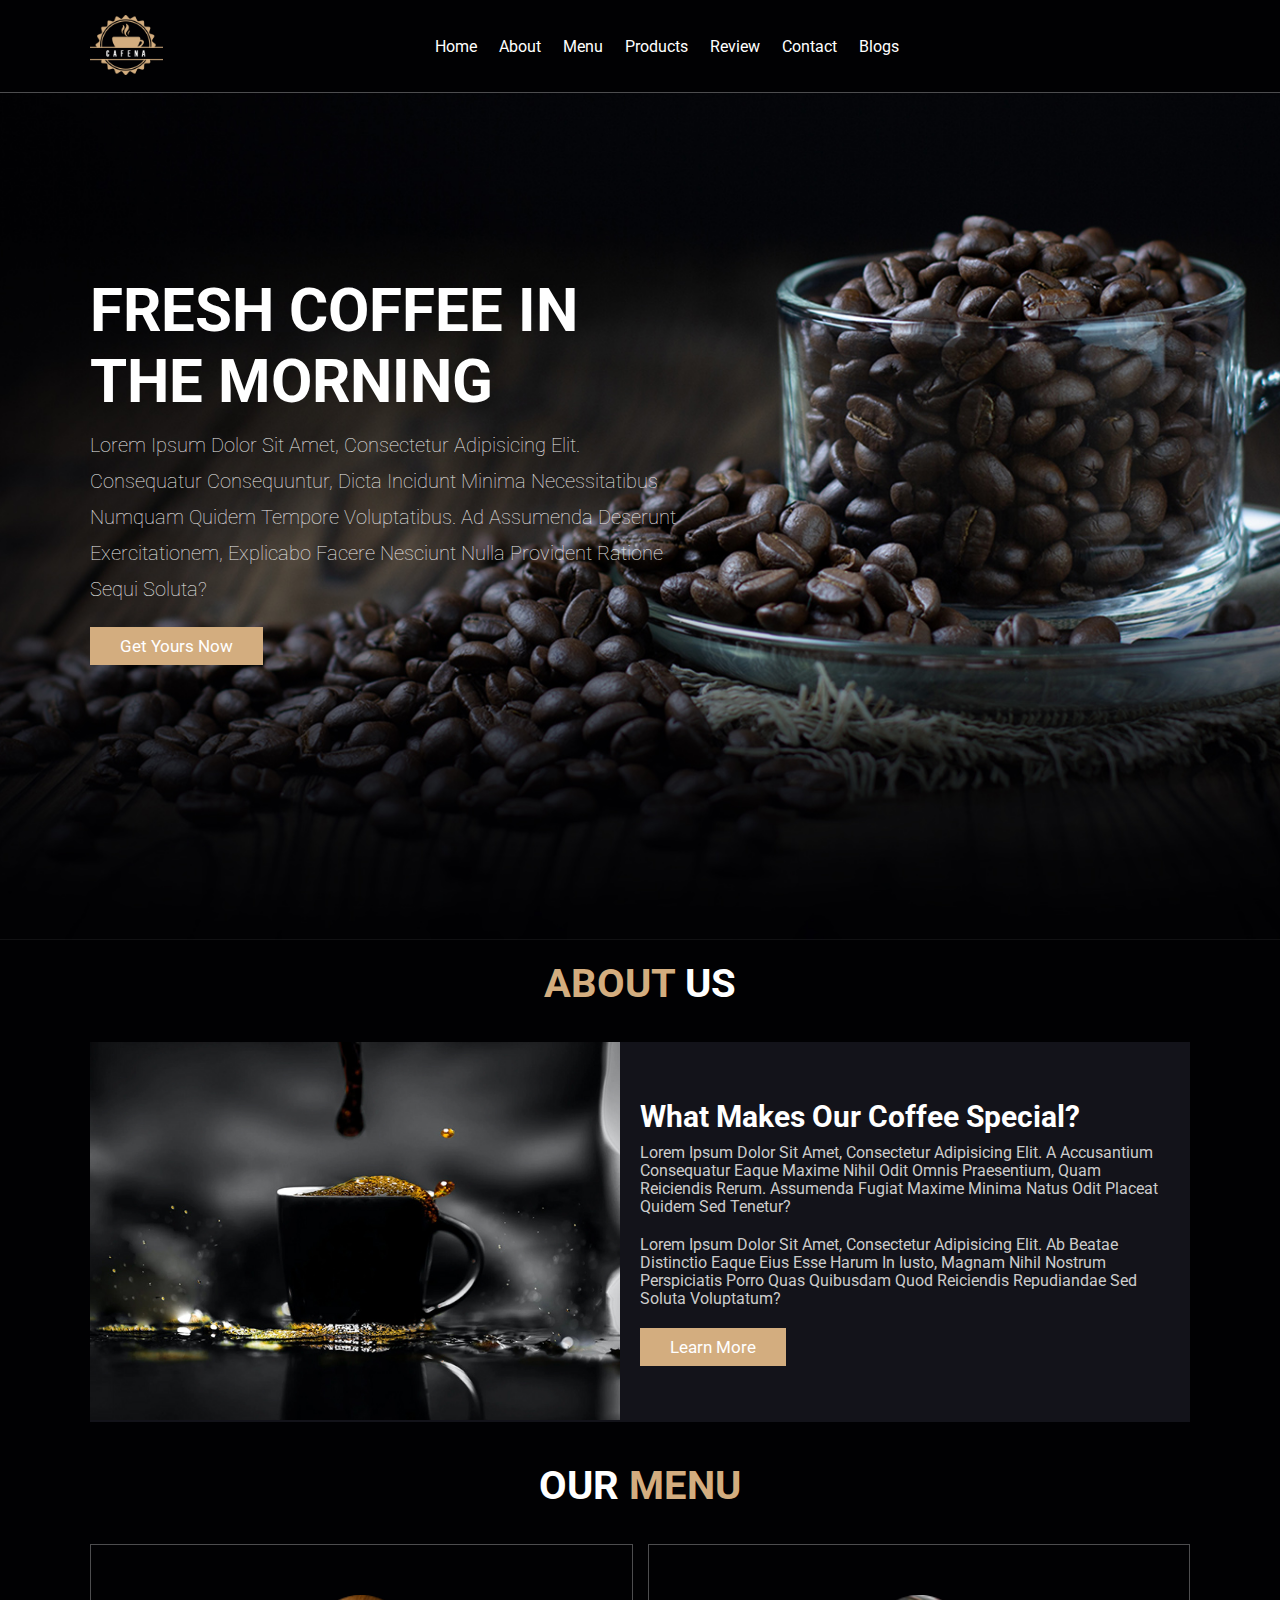
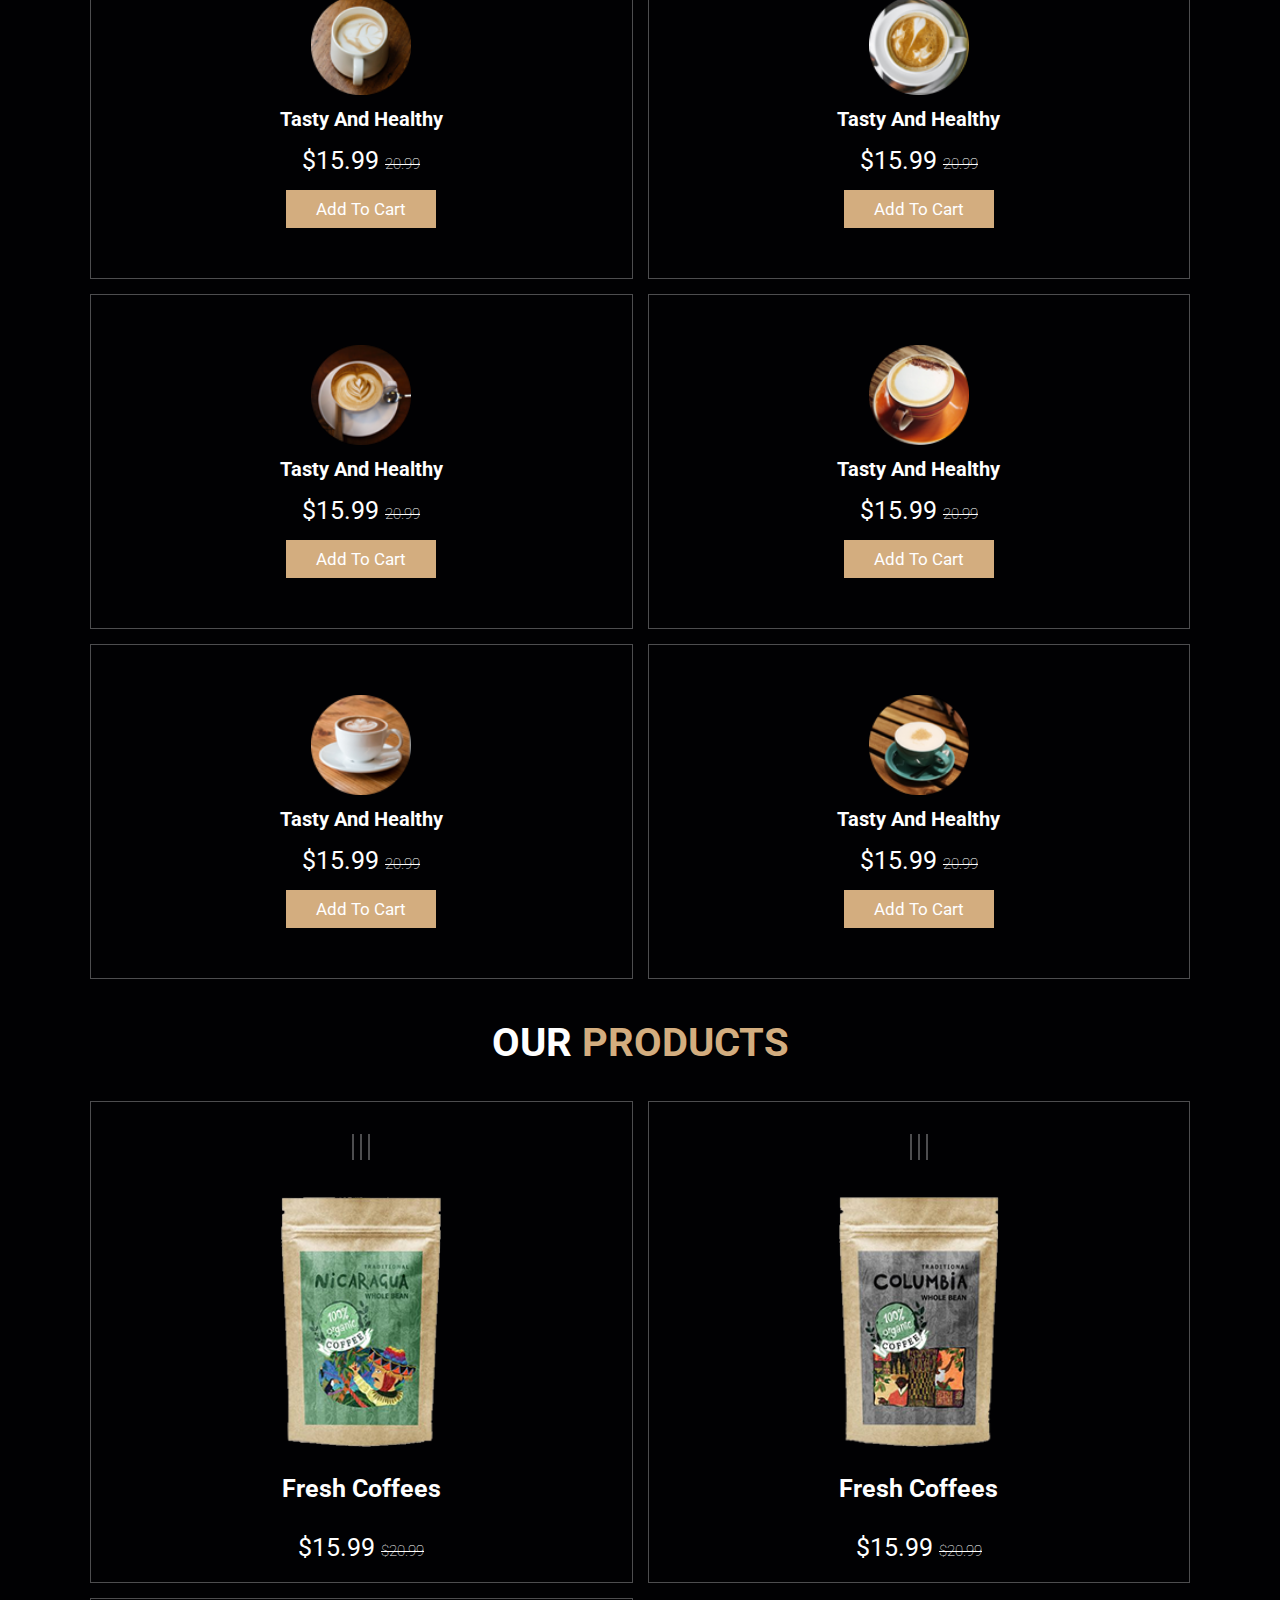
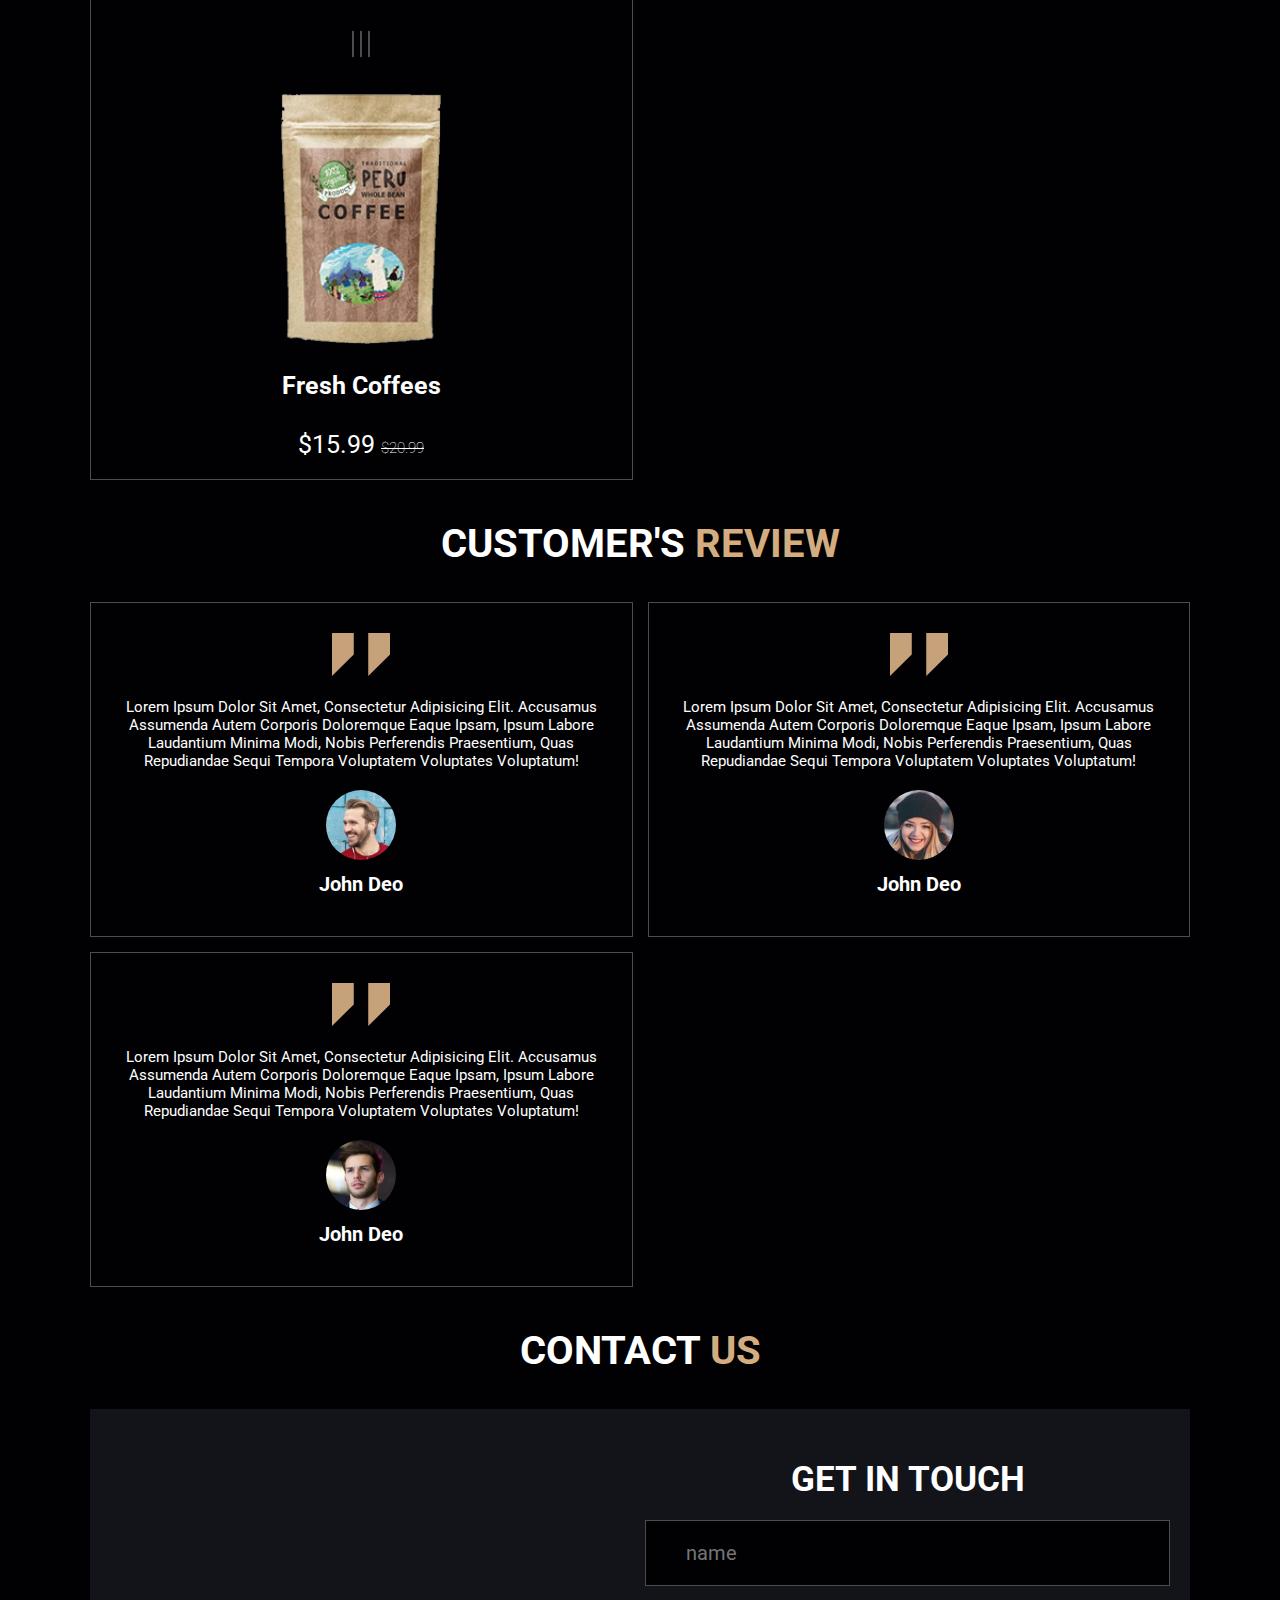
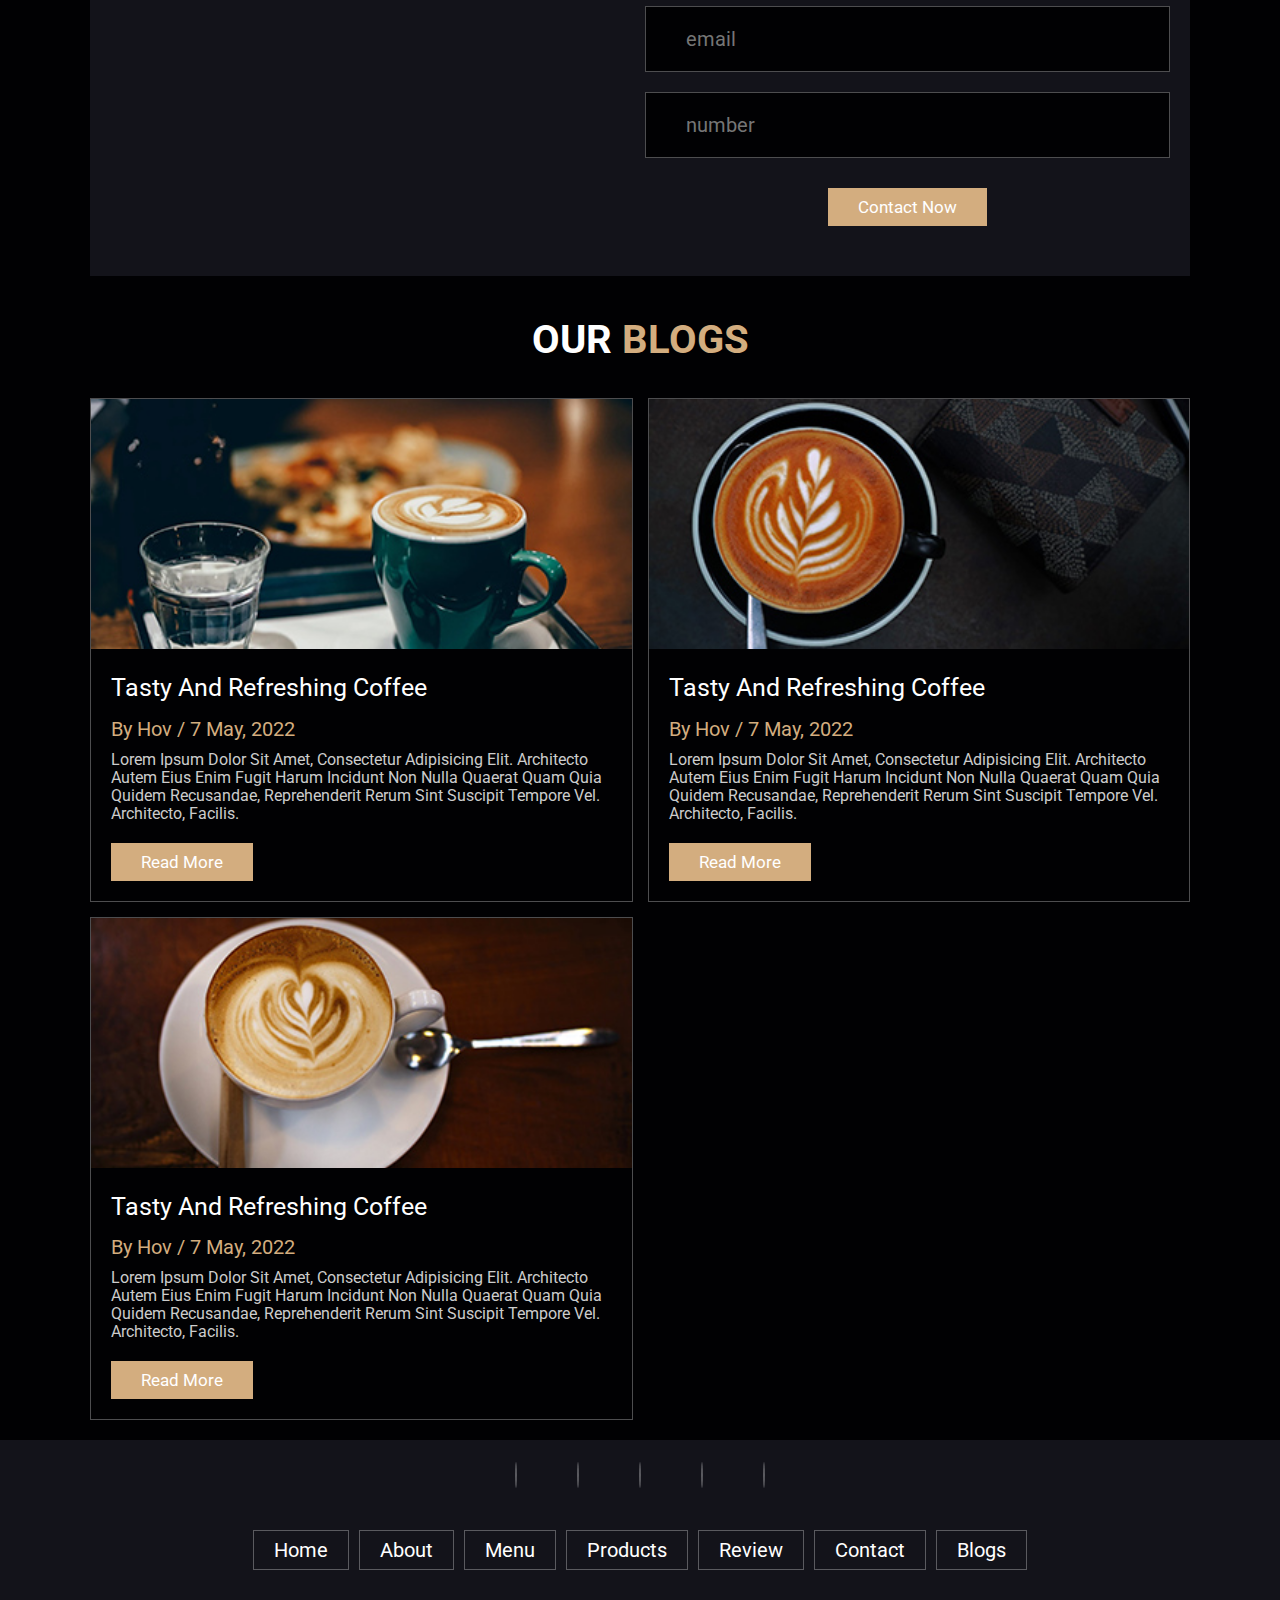
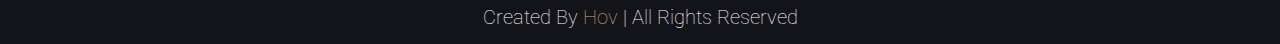
<file: frontendProject/index.html>
<!doctype html>
<html lang="en">
<head>
    <meta charset="UTF-8">
    <meta name="viewport"
          content="width=device-width, user-scalable=no, initial-scale=1.0, maximum-scale=1.0, minimum-scale=1.0">
    <meta http-equiv="X-UA-Compatible" content="ie=edge">
    <title>Coffee shop</title>

    <!-- font -->
    <link rel="stylesheet" href="https://cdnjs.cloudflare.com/ajax/libs/font-awesome/6.1.1/css/all.min.css" integrity="sha512-KfkfwYDsLkIlwQp6LFnl8zNdLGxu9YAA1QvwINks4PhcElQSvqcyVLLD9aMhXd13uQjoXtEKNosOWaZqXgel0g==" crossorigin="anonymous" referrerpolicy="no-referrer" />

    <link rel="stylesheet" href="./css/style.css">
</head>
<body>

<!-- header section starts -->
<header class="header">
    <a href="#" class="logo">
        <img src="images/logo.png" />
    </a>

    <nav class="navbar">
        <a href="#home">home</a>
        <a href="#about">about</a>
        <a href="#menu">menu</a>
        <a href="#products">products</a>
        <a href="#review">review</a>
        <a href="#contact">contact</a>
        <a href="#blogs">blogs</a>
    </nav>

    <div class="icons">
        <div class="fas fa-search" id="search-btn"></div>
        <div class="fas fa-shopping-cart" id="cart-btn"></div>
        <div class="fas fa-bars" id="menu-btn"></div>
    </div>

    <div class="search-form">
        <input type="search" id="search-box" placeholder="search here">
        <label for="search-box" class="fas fa-search"></label>
    </div>

    <div class="cart-items-container">
        <div class="cart-item">
            <span class="fas fa-times"></span>
            <img src="images/cart-item-1.png" alt="">
            <div class="content">
                <h3>cart item 01</h3>
                <div class="price">$15.99/-</div>
            </div>
        </div>
        <div class="cart-item">
            <span class="fas fa-times"></span>
            <img src="images/cart-item-2.png" alt="">
            <div class="content">
                <h3>cart item 02</h3>
                <div class="price">$15.99/-</div>
            </div>
        </div>
        <div class="cart-item">
            <span class="fas fa-times"></span>
            <img src="images/cart-item-3.png" alt="">
            <div class="content">
                <h3>cart item 3</h3>
                <div class="price">$15.99/-</div>
            </div>
        </div>
        <div class="cart-item">
            <span class="fas fa-times"></span>
            <img src="images/cart-item-4.png" alt="">
            <div class="content">
                <h3>cart item 04</h3>
                <div class="price">$15.99/-</div>
            </div>
        </div>

        <a href="#" class="btn">Checkout now</a>
    </div>

</header>

<!-- header section ends -->

<!-- home section starts -->

<section class="home" id="home">
    <div class="content">
        <h3>Fresh coffee in the morning</h3>
        <p>Lorem ipsum dolor sit amet, consectetur adipisicing elit. Consequatur consequuntur, dicta incidunt minima necessitatibus numquam quidem tempore voluptatibus. Ad assumenda deserunt exercitationem, explicabo facere nesciunt nulla provident ratione sequi soluta?</p>
        <a href="#" class="btn">Get yours now</a>
    </div>
</section>

<!-- home section ends -->

<!-- about section starts -->

<section class="about" id="about">
    <h2 class="heading"> <span>About</span> us</h2>

    <div class="row">
        <div class="image">
            <img src="./images/about-img.jpeg" alt="">
        </div>
        <div class="content">
            <h3>What makes our coffee special?</h3>
            <p>Lorem ipsum dolor sit amet, consectetur adipisicing elit. A accusantium consequatur eaque maxime nihil odit omnis praesentium, quam reiciendis rerum. Assumenda fugiat maxime minima natus odit placeat quidem sed tenetur?</p>
            <p>Lorem ipsum dolor sit amet, consectetur adipisicing elit. Ab beatae distinctio eaque eius esse harum in iusto, magnam nihil nostrum perspiciatis porro quas quibusdam quod reiciendis repudiandae sed soluta voluptatum?</p>
            <a href="#" class="btn">learn more</a>
        </div>
    </div>
</section>

<!-- about section ends -->

<!-- menu section starts -->

<section class="menu" id="menu">
    <h2 class="heading"> Our <span>menu</span> </h2>

    <div class="box-container">
        <div class="box">
            <img src="./images/menu-1.png" alt="" />
            <h3>Tasty and healthy</h3>
            <div class="price">$15.99 <span>20.99</span></div>
            <a href="#" class="btn"> Add to cart</a>
        </div>
        <div class="box">
            <img src="./images/menu-2.png" alt="" />
            <h3>Tasty and healthy</h3>
            <div class="price">$15.99 <span>20.99</span></div>
            <a href="#" class="btn"> Add to cart</a>
        </div>
        <div class="box">
            <img src="./images/menu-3.png" alt="" />
            <h3>Tasty and healthy</h3>
            <div class="price">$15.99 <span>20.99</span></div>
            <a href="#" class="btn"> Add to cart</a>
        </div>
        <div class="box">
            <img src="./images/menu-4.png" alt="" />
            <h3>Tasty and healthy</h3>
            <div class="price">$15.99 <span>20.99</span></div>
            <a href="#" class="btn"> Add to cart</a>
        </div>
        <div class="box">
            <img src="./images/menu-5.png" alt="" />
            <h3>Tasty and healthy</h3>
            <div class="price">$15.99 <span>20.99</span></div>
            <a href="#" class="btn"> Add to cart</a>
        </div>
        <div class="box">
            <img src="./images/menu-6.png" alt="" />
            <h3>Tasty and healthy</h3>
            <div class="price">$15.99 <span>20.99</span></div>
            <a href="#" class="btn"> Add to cart</a>
        </div>
    </div>
</section>

<!-- menu section ends -->

<!-- products section ends -->
<section class="products" id="products">
    <h2 class="heading"> Our <span>products</span> </h2>
    <div class="box-container">
        <div class="box">
            <div class="icons">
                <a href="#" class="fas fa-shopping-cart"></a>
                <a href="#" class="fas fa-heart"></a>
                <a href="#" class="fas fa-eye"></a>
            </div>
            <div class="image">
                <img src="./images/product-1.png" alt="" />
            </div>
            <div class="content">
                <h3> Fresh coffees </h3>
                <div class="stars">
                    <i class="fas fa-stars"></i>
                    <i class="fas fa-stars"></i>
                    <i class="fas fa-stars"></i>
                    <i class="fas fa-stars"></i>
                    <i class="fas fa-stars-half-alt"></i>
                </div>
                <div class="price">$15.99 <span>$20.99</span></div>
            </div>
        </div>

        <div class="box">
            <div class="icons">
                <a href="#" class="fas fa-shopping-cart"></a>
                <a href="#" class="fas fa-heart"></a>
                <a href="#" class="fas fa-eye"></a>
            </div>
            <div class="image">
                <img src="./images/product-2.png" alt="" />
            </div>
            <div class="content">
                <h3> Fresh coffees </h3>
                <div class="stars">
                    <i class="fas fa-stars"></i>
                    <i class="fas fa-stars"></i>
                    <i class="fas fa-stars"></i>
                    <i class="fas fa-stars"></i>
                    <i class="fas fa-stars-half-alt"></i>
                </div>
                <div class="price">$15.99 <span>$20.99</span></div>
            </div>
        </div>

        <div class="box">
            <div class="icons">
                <a href="#" class="fas fa-shopping-cart"></a>
                <a href="#" class="fas fa-heart"></a>
                <a href="#" class="fas fa-eye"></a>
            </div>
            <div class="image">
                <img src="./images/product-3.png" alt="" />
            </div>
            <div class="content">
                <h3> Fresh coffees </h3>
                <div class="stars">
                    <i class="fas fa-stars"></i>
                    <i class="fas fa-stars"></i>
                    <i class="fas fa-stars"></i>
                    <i class="fas fa-stars"></i>
                    <i class="fas fa-stars-half-alt"></i>
                </div>
                <div class="price">$15.99 <span>$20.99</span></div>
            </div>
        </div>
    </div>
</section>
<!-- products section ends -->

<!--review section starts-->
<section class="review" id="review">
    <h2 class="heading"> Customer's <span>review</span> </h2>
    <div class="box-container">
        <div class="box">
            <img src="./images/quote-img.png" alt="" class="quote"/>
            <p>Lorem ipsum dolor sit amet, consectetur adipisicing elit. Accusamus assumenda autem corporis doloremque eaque ipsam, ipsum labore laudantium minima modi, nobis perferendis praesentium, quas repudiandae sequi tempora voluptatem voluptates voluptatum!</p>
            <img src="./images/pic-1.png" alt="" class="user"/>
            <h3>John Deo</h3>
            <div class="stars">
                <i class="fas fa-stars"></i>
                <i class="fas fa-stars"></i>
                <i class="fas fa-stars"></i>
                <i class="fas fa-stars"></i>
                <i class="fas fa-stars-half-alt"></i>
            </div>
        </div>

        <div class="box">
            <img src="./images/quote-img.png" alt="" class="quote"/>
            <p>Lorem ipsum dolor sit amet, consectetur adipisicing elit. Accusamus assumenda autem corporis doloremque eaque ipsam, ipsum labore laudantium minima modi, nobis perferendis praesentium, quas repudiandae sequi tempora voluptatem voluptates voluptatum!</p>
            <img src="./images/pic-2.png" alt="" class="user"/>
            <h3>John Deo</h3>
            <div class="stars">
                <i class="fas fa-stars"></i>
                <i class="fas fa-stars"></i>
                <i class="fas fa-stars"></i>
                <i class="fas fa-stars"></i>
                <i class="fas fa-stars-half-alt"></i>
            </div>
        </div>

        <div class="box">
            <img src="./images/quote-img.png" alt="" class="quote"/>
            <p>Lorem ipsum dolor sit amet, consectetur adipisicing elit. Accusamus assumenda autem corporis doloremque eaque ipsam, ipsum labore laudantium minima modi, nobis perferendis praesentium, quas repudiandae sequi tempora voluptatem voluptates voluptatum!</p>
            <img src="./images/pic-3.png" alt="" class="user"/>
            <h3>John Deo</h3>
            <div class="stars">
                <i class="fas fa-stars"></i>
                <i class="fas fa-stars"></i>
                <i class="fas fa-stars"></i>
                <i class="fas fa-stars"></i>
                <i class="fas fa-stars-half-alt"></i>
            </div>
        </div>

    </div>
</section>
<!--review section ends-->

<!--content section starts-->
<section class="contact" id="contact">
    <h3 class="heading"> Contact <span>us</span> </h3>
    <div class="row">
        <iframe class="map" src="https://www.google.com/maps/embed?pb=!1m18!1m12!1m3!1d23305.033397029674!2d-75.310529146116!3d43.101800165201865!2m3!1f0!2f0!3f0!3m2!1i1024!2i768!4f13.1!3m3!1m2!1s0x89d94100b5a607dd%3A0xd0aa2c33ce1874a6!2sNew%20York%20Mills%2C%20NY%2C%20USA!5e0!3m2!1sen!2s!4v1651913659264!5m2!1sen!2s" allowfullscreen="" loading="lazy" referrerpolicy="no-referrer-when-downgrade"></iframe>

        <form action="">
            <h3>get in touch</h3>
            <div class="input-box">
                <span class="fas fa-user"></span>
                <input type="text" placeholder="name">
            </div>
            <div class="input-box">
                <span class="fas fa-envelope"></span>
                <input type="email" placeholder="email">
            </div>
            <div class="input-box">
                <span class="fas fa-phone"></span>
                <input type="tel" pattern="374-[0-9]{9}" placeholder="number">
            </div>
            <input type="submit" value="contact now" class="btn">
        </form>

    </div>
</section>
<!--content section ends-->

<!--blogs section starts-->
<section class="blogs" id="blogs">
    <h2 class="heading"> our <span>blogs</span> </h2>

    <div class="box-container">
        <div class="box">
            <div class="image">
                <img src="./images/blog-1.jpeg" alt="" />
            </div>
            <div class="content">
                <a href="#" class="title">tasty and refreshing coffee</a>
                <span>by Hov / 7 may, 2022</span>
                <p>Lorem ipsum dolor sit amet, consectetur adipisicing elit. Architecto autem eius enim fugit harum incidunt non nulla quaerat quam quia quidem recusandae, reprehenderit rerum sint suscipit tempore vel. Architecto, facilis.</p>
                <a href="#" class="btn">read more</a>
            </div>
        </div>

        <div class="box">
            <div class="image">
                <img src="./images/blog-2.jpeg" alt="" />
            </div>
            <div class="content">
                <a href="#" class="title">tasty and refreshing coffee</a>
                <span>by Hov / 7 may, 2022</span>
                <p>Lorem ipsum dolor sit amet, consectetur adipisicing elit. Architecto autem eius enim fugit harum incidunt non nulla quaerat quam quia quidem recusandae, reprehenderit rerum sint suscipit tempore vel. Architecto, facilis.</p>
                <a href="#" class="btn">read more</a>
            </div>
        </div>

        <div class="box">
            <div class="image">
                <img src="./images/blog-3.jpeg" alt="" />
            </div>
            <div class="content">
                <a href="#" class="title">tasty and refreshing coffee</a>
                <span>by Hov / 7 may, 2022</span>
                <p>Lorem ipsum dolor sit amet, consectetur adipisicing elit. Architecto autem eius enim fugit harum incidunt non nulla quaerat quam quia quidem recusandae, reprehenderit rerum sint suscipit tempore vel. Architecto, facilis.</p>
                <a href="#" class="btn">read more</a>
            </div>
        </div>
    </div>
</section>
<!--blogs section ends-->

<!--footer section starts-->
<footer class="footer">
    <div class="share">
        <a href="#" class="fab fa-instagram"></a>
        <a href="#" class="fab fa-facebook-f"></a>
        <a href="#" class="fab fa-twitter"></a>
        <a href="#" class="fab fa-linkedin"></a>
        <a href="#" class="fab fa-pinterest"></a>
    </div>
    
    <div class="links">
        <a href="#">home</a>
        <a href="#">about</a>
        <a href="#">menu</a>
        <a href="#">products</a>
        <a href="#">review</a>
        <a href="#">contact</a>
        <a href="#">blogs</a>
    </div>

    <div class="credit">created by <span>Hov</span> | all rights reserved</div>
</footer>
<!--footer section ends-->

    <script src="./js/script.js"></script>
</body>
</html>
</file>
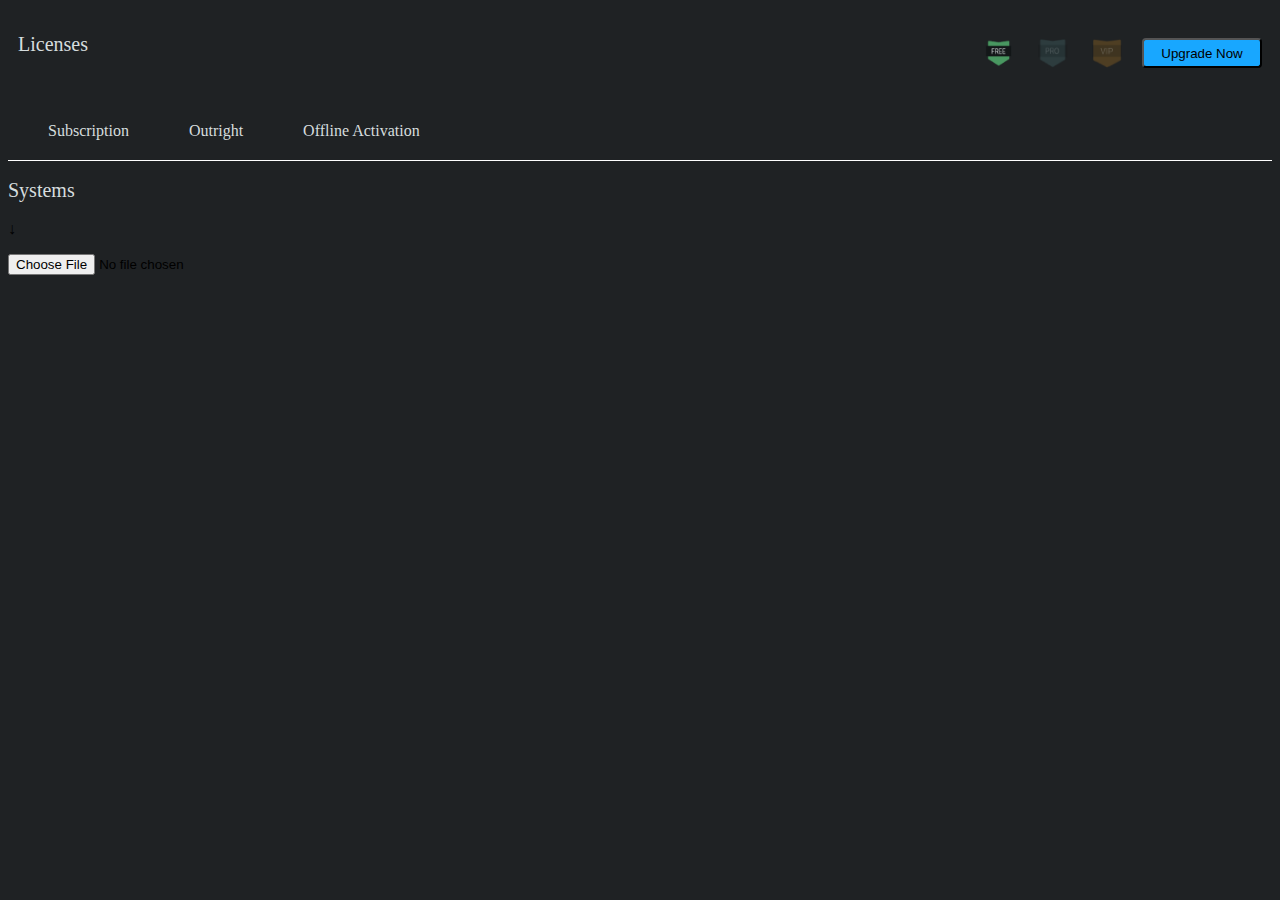
<file: homeworks/homework5/index.html>
<!doctype html>
<html lang="en">
<head>
    <meta charset="UTF-8">
    <meta name="viewport"
          content="width=device-width, user-scalable=no, initial-scale=1.0, maximum-scale=1.0, minimum-scale=1.0">
    <meta http-equiv="X-UA-Compatible" content="ie=edge">
    <title>Document</title>
    <link rel="stylesheet" href="./css/style.css">
</head>
<body>
    <header>
        <div class="license-container">
            <div class="license-container__name">
                <h2 class="license-container__name" >Licenses</h2>
            </div>

            <div class="license-container__logo">
                <img class="license-container__logo" height="30" width="30" src="./images/free.png" alt="free">
                <img class="license-container__logo" height="30" width="30" src="./images/pro.png" alt="pro">
                <img  class="license-container__logo" height="30" width="30" src="./images/vip.png" alt="vip">
            </div>
            <button type="button" class="license-container__btn--upgrade">Upgrade Now</button>
        </div>

        <div class="menu-container">
            <a href="#sub" class="menu-container__item">Subscription</a>
            <a href="#sub" class="menu-container__item">Outright</a>
            <a href="#sub" class="menu-container__item">Offline Activation</a>
        </div>
<!--        <hr>-->
    </header>

    <section class="systems">
        <h3>Systems</h3>
    </section>

    <section class="drag-file">
        <p>&#8595</p>
        <input type="file" name="" id="">
    </section>

</body>
</html>
</file>
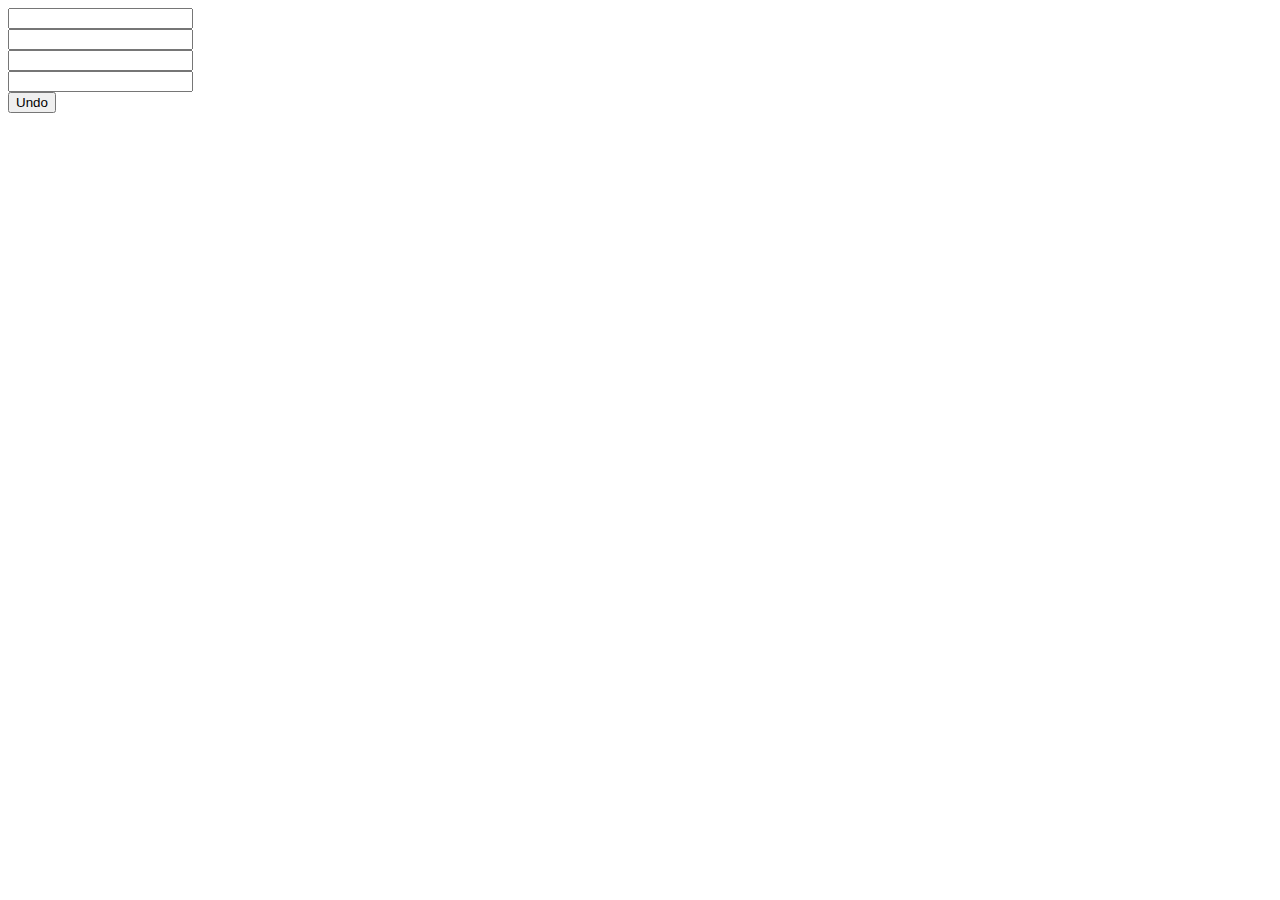
<file: practice/prac4/index.html>
<!DOCTYPE html>
<html>
    <head>
        
    </head>

    <body>
        <div>
            <input class='text'/>
        </div>
        
        <div>
            <input class='text'/>
        </div>

        <div>
            <input class='text'/>
        </div>
        
        <div>
            <input class='text'/>
        </div>

        <button id="undo">Undo</button>

        <script src="undo.js"></script>
    </body>
</html>
</file>
<file: frontendProject/css/style.css>
@import url('https://fonts.googleapis.com/css2?family=Roboto:wght@100;300;400;500;700&display=swap');

:root {
    --main-color: #d3ad7f;
    --black: #13131a;
    --bg: #010103;
    --border: .1rem solid rgba(255, 255, 255, .3);
}

* {
    font-family: 'Roboto', sans-serif;
    margin: 0;
    padding: 0;
    outline: none;
    border: none;
    text-decoration: none;
    text-transform: capitalize;
    transition: .2s linear;
}

html {
    font-size: 62.5%;
    overflow-x: hidden;
    scroll-padding-top: 9rem;
    scroll-behavior: smooth;
}

html::-webkit-scrollbar {
    width: .8rem;
}

html::-webkit-scrollbar-track {
    background: transparent;
}

html::-webkit-scrollbar-thumb {
    background: #fff;
    border-radius: 5rem;
}

body {
    background: var(--bg);
}

section {
    padding: 2rem 7%;
}

.heading {
    text-align: center;
    color: #fff;
    text-transform: uppercase;
    padding-bottom: 3.5rem;
    font-size: 4rem;
}

.heading span {
    color: var(--main-color);
    text-transform: uppercase;
}

.btn {
    margin-top: 1rem;
    display: inline-block;
    padding: .9rem 3rem;
    font-size: 1.7rem;
    color: #fff;
    background: var(--main-color);
    cursor: pointer;
}

.btn:hover {
    letter-spacing: .2rem;
}

.header {
    background: var(--bg);
    display: flex;
    align-items: center;
    justify-content: space-between;
    padding: 1.5rem 7%;
    border-bottom: var(--border);
    position: fixed;
    top: 0; left: 0; right: 0;
    z-index: 1000;
}

.header .logo img {
    height: 6rem;
}

.header .navbar a {
    margin: 0 1rem;
    font-size: 1.6rem;
    color: #fff;
}

.header .navbar a:hover {
    color: var(--main-color);
    border-bottom: .1rem solid var(--main-color);
    padding-bottom: .5rem;
}

.header .icons div {
    color: #fff;
    cursor: pointer;
    font-size: 2.5rem;
    margin-left: 2rem
}

.header .icons div:hover {
    color: var(--main-color);
}

#menu-btn {
    display: none;
}

.header .search-form {
    position: absolute;
    top: 115%; right: 7%;
    background: #fff;
    width: 50rem;
    height: 5rem;
    display: flex;
    align-items: center;
    transform: scaleY(0);
    transform-origin: top;
}

.header .search-form.active {
    transform: scaleY(1);
}

.header .search-form input{
    width: 100%;
    height: 100%;
    font-size: 1.6rem;
    color: var(--black);
    padding: 1rem;
    text-transform: none;
}

.header .search-form label {
    cursor: pointer;
    font-size: 2.2rem;
    margin-right: 1.5rem;
    color: var(--black);
}
.header .search-form label:hover {
    color: var(--main-color);
}

.header .cart-items-container {
    position: absolute;
    top: 100%; right: -100%;
    height: calc(100vh - 9.5rem);
    width: 35rem;
    background: #fff;
    padding: 0 1.5rem;
}

.header .cart-items-container.active {
    right: 0;
}

.header .cart-items-container .cart-item {
    position: relative;
    margin: 2rem 0;
    display: flex;
    align-items: center;
    gap: 1.5rem;
}

.header .cart-items-container .cart-item fa-times {
    position: absolute;
    top: 1rem; right: 1rem;
    font-size: 2rem;
    cursor: pointer;
    color: var(--black);
}

.header .cart-items-container .cart-item fa-times:hover {
    color: var(--main-color);
}

.header .cart-items-container .cart-item img {
    height: 7rem;
}

.header .cart-items-container .cart-item .content h3 {
    font-size: 2rem;
    color: var(--black);
    padding-bottom: .5rem;
}

.header .cart-items-container .cart-item .content .price {
    font-size: 1.5rem;
    color: var(--main-color);
}

.header .cart-items-container btn {
    width: 100%;
    text-align: center;
}

.home {
    min-height: 100vh;
    display: flex;
    align-items: center;
    background: url(../images/home-img.jpeg) no-repeat;
    background-size: cover;
    background-position: center;

}

.home .content {
    max-width: 60rem;
}

.home .content h3 {
    font-size: 6rem;
    text-transform: uppercase;
    color: #fff;
}

.home .content p {
    font-size: 2rem;
    font-weight: lighter;
    line-height: 1.8;
    padding: 1rem 0;
    color: #eee;
}

.about .row {
    display: flex;
    align-items: center;
    background: var(--black);
    flex-wrap: wrap;
}

.about .row .image {
    flex: 1 1 45rem;
}

.about .row img {
    width: 100%;
}

.about .row .content {
    flex: 1 1 45rem;
    padding: 2rem;
}

.about .row .content h3 {
    font-size: 3rem;
    color: #fff;
}

.about .row .content p {
    font-size: 1.6rem;
    color: #ccc;
    padding: 1rem 0;
    line-height: 1.8rem;
}

.menu .box-container {
    display: grid;
    grid-template-columns: repeat(auto-fit, minmax(40rem, 1fr));
    gap: 1.5rem;
}

.menu .box-container .box {
    padding: 5rem;
    text-align: center;
    border: var(--border);
}

.menu .box-container .box img {
    height: 10rem;
}

.menu .box-container .box h3 {
    color: #fff;
    font-size: 2rem;
    padding: 1rem 0;
}

.menu .box-container .box .price {
    color: #fff;
    font-size: 2.5rem;
    padding: .5rem 0;
}

.menu .box-container .box .price span {
    font-size: 1.5rem;
    font-weight: lighter;
    text-decoration: line-through;
}

.menu .box-container .box:hover {
    background: #fff;
}
.menu .box-container .box:hover > * {
    color: var(--black);
}

.products .box-container {
    display: grid;
    grid-template-columns: repeat(auto-fit, minmax(40rem, 1fr));
    gap: 1.5rem;
}

.products .box-container .box {
    text-align: center;
    border: var(--border);
    padding: 2rem;
}

.products .box-container .box .icons a {
    height: 5rem;
    width: 5rem;
    line-height: 5rem;
    font-size: 2rem;
    border: var(--border);
    color: #fff;
    margin: .3rem;
}

.products .box-container .box .icons a:hover {
    background: var(--main-color);
}
.products .box-container .box .image {
    padding: 2.5rem 0;
}

.products .box-container .box .image img {
    height: 25rem;
}

.products .box-container .box .content h3{
    color: #fff;
    font-size: 2.5rem;
}

.products .box-container .box .content .stars{
    padding: 1.5rem;
}

.products .box-container .box .content .stars i{
    font-size: 1.7rem;
    color: var(--main-color);
}

.products .box-container .box .content .price {
    color: #fff;
    font-size: 2.5rem;
}

.products .box-container .box .content .price span {
    text-decoration: line-through;
    font-weight: lighter;
    font-size: 1.5rem;
}

.review .box-container {
    display: grid;
    grid-template-columns: repeat(auto-fit, minmax(40rem, 1fr));
    gap: 1.5rem;
}

.review .box-container .box {
    border: var(--border);
    text-align: center;
    padding: 3rem 2rem;
}

.review .box-container .box p {
    font-size: 1.5rem;
    line-height: 1.8rem;
    color: #fff;
    padding: 2rem 0;
}

.review .box-container .box .user {
    height: 7rem;
    width: 7rem;
    border-radius: 50%;
    object-fit: cover;
}
.review .box-container .box h3 {
    padding: 1rem 0;
    font-size: 2rem;
    color: #fff;
}

.review .box-container .box .stars i {
    font-size: 1.5rem;
    color: var(--main-color);
}

.contact .row {
    display: flex;
    background: var(--black);
    flex-wrap: wrap;
    gap: 1rem;
}

.contact .row .map {
    flex: 1 1 45rem;
    width: 100%;
    object-fit: cover;
}

.contact .row form {
    flex: 1 1 45rem;
    padding: 5rem 2rem;
    text-align: center;
}

.contact .row form h3 {
    text-transform: uppercase;
    font-size: 3.5rem;
    color: #fff;
}

.contact .row form .input-box {
    display: flex;
    align-items: center;
    margin-top: 2rem;
    margin-bottom: 2rem;
    background: var(--bg);
    border: var(--border);
}

.contact .row form .input-box span {
    color: #fff;
    font-size: 2rem;
    padding-left: 2rem;
}

.contact .row form .input-box input {
    width: 100%;
    padding: 2rem;
    font-size: 2rem;
    color: #fff;
    text-transform: none;
    background: none;
}

.blogs .box-container {
    display: grid;
    grid-template-columns: repeat(auto-fit, minmax(40rem, 1fr));
    gap: 1.5rem;
}

.blogs .box-container .box {
    border: var(--border);
}

.blogs .box-container .box .image {
    height: 25rem;
    overflow: hidden;
    width: 100%;
}

.blogs .box-container .box .image img {
    height: 100%;
    object-fit: cover;
    width: 100%;
}

.blogs .box-container .box:hover .image img {
    transform: scale(1.2);
}

.blogs .box-container .box .content {
    padding: 2rem;
}

.blogs .box-container .box .content .title {
    font-size: 2.5rem;
    line-height: 1.5;
    color: #fff;
}

.blogs .box-container .box .content .title:hover {
    color: var(--main-color);
}

.blogs .box-container .box .content span {
    color: var(--main-color);
    display: block;
    padding-top: 1rem;
    font-size: 2rem;
}
.blogs .box-container .box .content p {
    font-size: 1.6rem;
    line-height: 1.8rem;
    color: #ccc;
    padding: 1rem 0;
}

.footer {
    background: var(--black);
    text-align: center;
}

.footer .share {
    padding: 1rem 0;
}

.footer .share a {
    height: 5rem;
    width: 5rem;
    line-height: 5rem;
    font-size: 2rem;
    color: #fff;
    border: var(--border);
    margin: 3rem;
    border-radius: 50%;
}

.footer .share a:hover {
    background-color: var(--main-color);
}

.footer .links {
    display: flex;
    justify-content: center;
    flex-wrap: wrap;
    padding: 2rem 0;
    gap: 1rem;
}

.footer .links a {
    padding: .7rem 2rem;
    color: #fff;
    border: var(--border);
    font-size: 2rem;
}

.footer .links a:hover {
    background-color: var(--main-color);
}

.footer .credit {
    font-size: 2rem;
    color: #fff;
    font-weight: lighter;
    padding: 1.5rem;
}

.footer .credit span {
    color: var(--main-color);
}

/* media queries */
@media (max-width: 991px) {
    html {
        font-size: 55%;
    }

    .header {
        padding: 1.5rem 2rem;
    }

    section {
        padding: 2rem;
    }
}

@media (max-width: 768px) {
    #menu-btn {
        display: inline;
    }

    .header .navbar {
        position: absolute;
        top: 100%; right: -100%;
        background: #fff;
        width: 30rem;
        height: calc(100vh - 9.5rem);
    }
    .header .navbar.active {
        right: 0;
    }


    .header .navbar a {
        color: var(--black);
        display: block;
        margin: 1.5rem;
        padding: .5rem;
        font-size: 2rem;
    }

    .header .search-form {
        width: 90%;
        right: 2rem;
    }

    .home {
        background-position: left;
        justify-content: center;
        text-align: center;
    }

    .home .content h3{
        font-size: 4.5rem;
    }

    .home .content p{
        font-size: 1.5rem;
    }
}

@media (max-width: 450px) {
    html {
        font-size: 50%;
    }
}
</file>
<file: homeworks/homework5/css/style.css>
/*.license-container {*/
/*    position: absolute;*/
/*    width: 90px;*/
/*    height: 19px;*/
/*    left: 47px;*/
/*    top: 129px;*/

/*    !*color: #D6DDDE;*!*/

/*    opacity: 0.6;*/
/*}*/

:root {
    --text-color: #D6DDDE;
}

body {
    background-color: #1f2224;
}

.license-container {
    color: var(--text-color);
    padding: 10px;
    display: flex;
    /*justify-content: end;*/
}

.license-container__logo {
    /*flex-basis: 40px*/
    padding: 10px;
}

.license-container__name {
    font-family: 'Roboto';
    font-style: normal;
    font-weight: 400;
    font-size: 20px;
    line-height: 19px;
    flex-grow: 6;
    /*flex-basis: 10px;*/
    /* identical to box height */
}

.menu-container {
    display: flex;
    justify-content: start;
    border-bottom: 1px solid #fff;
    /*color: var(--text-color);*/
}


.menu-container__item {
    margin-left: 20px;
    padding: 20px;
    text-decoration: none;
    color: var(--text-color);
}

.menu-container__item:focus {
    border-bottom: 5px solid blue;
}

.license-container__btn--upgrade {
    background: #18A7FF;
    border-radius: 4px;
    width: 120px;
    height: 30px;
    margin-top: 20px;
    padding: 5px;
}

.license-container__btn--upgrade:hover {
    background: #148ad2;
}

.license-container__btn--upgrade:active {
    background: #0f5681;
}

h3 {
    color: var(--text-color);
    font-family: 'Roboto';
    font-style: normal;
    font-weight: 400;
    font-size: 20px;
    line-height: 19px;
}
/*!* Outright *!*/


/*position: absolute;*/
/*width: 58px;*/
/*height: 19px;*/
/*left: 200px;*/
/*top: 129px;*/

/*font-family: 'Roboto';*/
/*font-style: normal;*/
/*font-weight: 400;*/
/*font-size: 16px;*/
/*line-height: 19px;*/
/*!* identical to box height *!*/


/*color: #D6DDDE;*/

/*opacity: 0.6;*/


/*!* Offline Activation *!*/


/*position: absolute;*/
/*width: 122px;*/
/*height: 19px;*/
/*left: 321px;*/
/*top: 129px;*/

/*font-family: 'Roboto';*/
/*font-style: normal;*/
/*font-weight: 400;*/
/*font-size: 16px;*/
/*line-height: 19px;*/
/*!* identical to box height *!*/


/*color: #D6DDDE;*/



/*!* divline2 *!*/


/*position: absolute;*/
/*width: 1000px;*/
/*height: 1px;*/
/*left: 33px;*/
/*top: 171px;*/

/*background: rgba(139, 144, 145, 0.25);*/


/*!* active pill *!*/


/*position: absolute;*/
/*width: 144px;*/
/*height: 2px;*/
/*left: 311px;*/
/*top: 170px;*/

/*background: #18A7FF;*/


/*!* Rectangle 15 *!*/


/*position: absolute;*/
/*width: 48px;*/
/*height: 48px;*/
/*left: 652px;*/
/*top: 29px;*/

/*background: #499861;*/
/*border-radius: 2px;*/


/*!* Rectangle 16 *!*/


/*position: absolute;*/
/*width: 48px;*/
/*height: 48px;*/
/*left: 732px;*/
/*top: 29px;*/

/*background: #598B8D;*/
/*opacity: 0.25;*/
/*border-radius: 2px;*/


/*!* Rectangle 17 *!*/


/*position: absolute;*/
/*width: 48px;*/
/*height: 48px;*/
/*left: 812px;*/
/*top: 29px;*/

/*background: #DA9422;*/
/*opacity: 0.25;*/
/*border-radius: 2px;*/


/*!* Rectangle 18 *!*/


/*position: absolute;*/
/*width: 56px;*/
/*height: 20px;*/
/*left: 728px;*/
/*top: 39px;*/

/*background: linear-gradient(0deg, #131718, #131718), linear-gradient(0deg, #131718, #131718), linear-gradient(0deg, #131718, #131718), linear-gradient(0deg, #131718, #131718), #131718;*/
/*opacity: 0.25;*/


/*!* Rectangle 19 *!*/


/*position: absolute;*/
/*width: 56px;*/
/*height: 20px;*/
/*left: 648px;*/
/*top: 39px;*/

/*background: linear-gradient(0deg, #131718, #131718), linear-gradient(0deg, #131718, #131718), linear-gradient(0deg, #131718, #131718), linear-gradient(0deg, #131718, #131718), #131718;*/


/*!* Rectangle 20 *!*/


/*position: absolute;*/
/*width: 56px;*/
/*height: 20px;*/
/*left: 808px;*/
/*top: 39px;*/

/*background: linear-gradient(0deg, #131718, #131718), linear-gradient(0deg, #131718, #131718), linear-gradient(0deg, #131718, #131718), linear-gradient(0deg, #131718, #131718), #131718;*/
/*opacity: 0.25;*/


/*!* FREE *!*/


/*position: absolute;*/
/*width: 33px;*/
/*height: 16px;*/
/*left: 659px;*/
/*top: 41px;*/

/*font-family: 'Roboto';*/
/*font-style: normal;*/
/*font-weight: 400;*/
/*font-size: 14px;*/
/*line-height: 16px;*/
/*text-align: center;*/

/*color: #D6DDDE;*/



/*!* PRO *!*/


/*position: absolute;*/
/*width: 28px;*/
/*height: 16px;*/
/*left: 741px;*/
/*top: 41px;*/

/*font-family: 'Roboto';*/
/*font-style: normal;*/
/*font-weight: 400;*/
/*font-size: 14px;*/
/*line-height: 16px;*/
/*text-align: center;*/

/*color: #D6DDDE;*/

/*opacity: 0.25;*/


/*!* VIP *!*/


/*position: absolute;*/
/*width: 22px;*/
/*height: 16px;*/
/*left: 824px;*/
/*top: 41px;*/

/*font-family: 'Roboto';*/
/*font-style: normal;*/
/*font-weight: 400;*/
/*font-size: 14px;*/
/*line-height: 16px;*/
/*text-align: center;*/

/*color: #D6DDDE;*/

/*opacity: 0.25;*/


/*!* Licenses *!*/


/*position: absolute;*/
/*width: 111px;*/
/*height: 33px;*/
/*left: 33px;*/
/*top: 35px;*/

/*font-family: 'Roboto';*/
/*font-style: normal;*/
/*font-weight: 400;*/
/*font-size: 28px;*/
/*line-height: 33px;*/
/*!* identical to box height *!*/


/*color: #D6DDDE;*/



/*!* Input background *!*/


/*box-sizing: border-box;*/

/*position: absolute;*/
/*width: 952px;*/
/*height: 44px;*/
/*left: 81px;*/
/*top: 362px;*/

/*background: #1A1C1E;*/
/*border-radius: 4px;*/


/*!* Jenkins Pro *!*/


/*position: absolute;*/
/*width: 84px;*/
/*height: 19px;*/
/*left: 97px;*/
/*top: 374px;*/

/*font-family: 'Roboto';*/
/*font-style: normal;*/
/*font-weight: 400;*/
/*font-size: 16px;*/
/*line-height: 19px;*/
/*!* identical to box height *!*/


/*color: #D6DDDE;*/



/*!* Never *!*/


/*position: absolute;*/
/*width: 42px;*/
/*height: 19px;*/
/*left: 438px;*/
/*top: 374px;*/

/*font-family: 'Roboto';*/
/*font-style: normal;*/
/*font-weight: 400;*/
/*font-size: 16px;*/
/*line-height: 19px;*/
/*!* identical to box height *!*/


/*color: #D6DDDE;*/



/*!* Licenses *!*/


/*position: absolute;*/
/*width: 48px;*/
/*height: 14px;*/
/*left: 97px;*/
/*top: 340px;*/

/*font-family: 'Roboto';*/
/*font-style: normal;*/
/*font-weight: 400;*/
/*font-size: 12px;*/
/*line-height: 14px;*/
/*!* identical to box height *!*/


/*color: #D6DDDE;*/

/*opacity: 0.6;*/


/*!* Expires *!*/


/*position: absolute;*/
/*width: 39px;*/
/*height: 14px;*/
/*left: 438px;*/
/*top: 340px;*/

/*font-family: 'Roboto';*/
/*font-style: normal;*/
/*font-weight: 400;*/
/*font-size: 12px;*/
/*line-height: 14px;*/
/*!* identical to box height *!*/


/*color: #D6DDDE;*/

/*opacity: 0.6;*/


/*!* ID *!*/


/*position: absolute;*/
/*width: 12px;*/
/*height: 14px;*/
/*left: 346px;*/
/*top: 261px;*/

/*font-family: 'Roboto';*/
/*font-style: normal;*/
/*font-weight: 400;*/
/*font-size: 12px;*/
/*line-height: 14px;*/
/*!* identical to box height *!*/


/*color: #D6DDDE;*/

/*opacity: 0.6;*/


/*!* Created date *!*/


/*position: absolute;*/
/*width: 69px;*/
/*height: 14px;*/
/*left: 438px;*/
/*top: 258px;*/

/*font-family: 'Roboto';*/
/*font-style: normal;*/
/*font-weight: 400;*/
/*font-size: 12px;*/
/*line-height: 14px;*/
/*!* identical to box height *!*/


/*color: #D6DDDE;*/

/*opacity: 0.6;*/


/*!* Input background *!*/


/*position: absolute;*/
/*width: 952px;*/
/*height: 44px;*/
/*left: 81px;*/
/*top: 414px;*/

/*background: #1A1C1E;*/
/*border-radius: 4px;*/


/*!* Outfit Pro *!*/


/*position: absolute;*/
/*width: 68px;*/
/*height: 19px;*/
/*left: 97px;*/
/*top: 426px;*/

/*font-family: 'Roboto';*/
/*font-style: normal;*/
/*font-weight: 400;*/
/*font-size: 16px;*/
/*line-height: 19px;*/
/*!* identical to box height *!*/


/*color: #D6DDDE;*/



/*!* 29 Jul 2021 *!*/


/*position: absolute;*/
/*width: 84px;*/
/*height: 19px;*/
/*left: 438px;*/
/*top: 426px;*/

/*font-family: 'Roboto';*/
/*font-style: normal;*/
/*font-weight: 400;*/
/*font-size: 16px;*/
/*line-height: 19px;*/
/*!* identical to box height *!*/


/*color: #D6DDDE;*/



/*!* Input background *!*/


/*position: absolute;*/
/*width: 1000px;*/
/*height: 44px;*/
/*left: 33px;*/
/*top: 280px;*/

/*background: #1A1C1E;*/
/*border-radius: 4px;*/


/*!* James-Main-Mackbook *!*/


/*position: absolute;*/
/*width: 168px;*/
/*height: 19px;*/
/*left: 77px;*/
/*top: 293px;*/

/*font-family: 'Roboto';*/
/*font-style: normal;*/
/*font-weight: 400;*/
/*font-size: 16px;*/
/*line-height: 19px;*/
/*!* identical to box height *!*/


/*color: #D6DDDE;*/



/*!* Active Licenses *!*/


/*position: absolute;*/
/*width: 84px;*/
/*height: 14px;*/
/*left: 608px;*/
/*top: 258px;*/

/*font-family: 'Roboto';*/
/*font-style: normal;*/
/*font-weight: 400;*/
/*font-size: 12px;*/
/*line-height: 14px;*/
/*!* identical to box height *!*/


/*color: #D6DDDE;*/

/*opacity: 0.6;*/


/*!* System Name *!*/


/*position: absolute;*/
/*width: 75px;*/
/*height: 14px;*/
/*left: 49px;*/
/*top: 258px;*/

/*font-family: 'Roboto';*/
/*font-style: normal;*/
/*font-weight: 400;*/
/*font-size: 12px;*/
/*line-height: 14px;*/
/*!* identical to box height *!*/


/*color: #D6DDDE;*/

/*opacity: 0.6;*/


/*!* Created date *!*/


/*position: absolute;*/
/*width: 69px;*/
/*height: 14px;*/
/*left: 438px;*/
/*top: 489px;*/

/*font-family: 'Roboto';*/
/*font-style: normal;*/
/*font-weight: 400;*/
/*font-size: 12px;*/
/*line-height: 14px;*/
/*!* identical to box height *!*/


/*color: #D6DDDE;*/

/*opacity: 0.6;*/


/*!* Active Licenses *!*/


/*position: absolute;*/
/*width: 84px;*/
/*height: 14px;*/
/*left: 608px;*/
/*top: 489px;*/

/*font-family: 'Roboto';*/
/*font-style: normal;*/
/*font-weight: 400;*/
/*font-size: 12px;*/
/*line-height: 14px;*/
/*!* identical to box height *!*/


/*color: #D6DDDE;*/

/*opacity: 0.6;*/


/*!* 91520 *!*/


/*position: absolute;*/
/*width: 45px;*/
/*height: 19px;*/
/*left: 312px;*/
/*top: 293px;*/

/*font-family: 'Roboto';*/
/*font-style: normal;*/
/*font-weight: 400;*/
/*font-size: 16px;*/
/*line-height: 19px;*/
/*!* identical to box height *!*/


/*color: #D6DDDE;*/



/*!* 01 Jan 2019 *!*/


/*position: absolute;*/
/*width: 89px;*/
/*height: 19px;*/
/*left: 438px;*/
/*top: 293px;*/

/*font-family: 'Roboto';*/
/*font-style: normal;*/
/*font-weight: 400;*/
/*font-size: 16px;*/
/*line-height: 19px;*/
/*!* identical to box height *!*/


/*color: #D6DDDE;*/



/*!* 2 *!*/


/*position: absolute;*/
/*width: 9px;*/
/*height: 19px;*/
/*left: 683px;*/
/*top: 293px;*/

/*font-family: 'Roboto';*/
/*font-style: normal;*/
/*font-weight: 400;*/
/*font-size: 16px;*/
/*line-height: 19px;*/
/*!* identical to box height *!*/


/*color: #D6DDDE;*/



/*!* Input background *!*/


/*position: absolute;*/
/*width: 1000px;*/
/*height: 44px;*/
/*left: 33px;*/
/*top: 512px;*/

/*background: #1A1C1E;*/
/*border-radius: 4px;*/


/*!* Input background *!*/


/*box-sizing: border-box;*/

/*position: absolute;*/
/*width: 1000px;*/
/*height: 231px;*/
/*left: 33px;*/
/*top: 647px;*/

/*background: rgba(22, 24, 25, 0.26);*/
/*border: 1px dashed rgba(214, 221, 222, 0.26);*/
/*border-radius: 4px;*/


/*!* James-Laptop *!*/


/*position: absolute;*/
/*width: 103px;*/
/*height: 19px;*/
/*left: 77px;*/
/*top: 525px;*/

/*font-family: 'Roboto';*/
/*font-style: normal;*/
/*font-weight: 400;*/
/*font-size: 16px;*/
/*line-height: 19px;*/
/*!* identical to box height *!*/


/*color: #D6DDDE;*/



/*!* Choose a file to upload or drag it here   (jpg, png, max size 5mb) *!*/


/*position: absolute;*/
/*width: 270px;*/
/*height: 38px;*/
/*left: 401px;*/
/*top: 783px;*/

/*font-family: 'Roboto';*/
/*font-style: normal;*/
/*font-weight: 400;*/
/*font-size: 16px;*/
/*line-height: 19px;*/

/*color: #18A7FF;*/



/*!* 1 *!*/


/*position: absolute;*/
/*width: 9px;*/
/*height: 19px;*/
/*left: 683px;*/
/*top: 525px;*/

/*font-family: 'Roboto';*/
/*font-style: normal;*/
/*font-weight: 400;*/
/*font-size: 16px;*/
/*line-height: 19px;*/
/*!* identical to box height *!*/


/*color: #D6DDDE;*/



/*!* 84729 *!*/


/*position: absolute;*/
/*width: 45px;*/
/*height: 19px;*/
/*left: 312px;*/
/*top: 525px;*/

/*font-family: 'Roboto';*/
/*font-style: normal;*/
/*font-weight: 400;*/
/*font-size: 16px;*/
/*line-height: 19px;*/
/*!* identical to box height *!*/


/*color: #D6DDDE;*/



/*!* 15 Jan 2020 *!*/


/*position: absolute;*/
/*width: 89px;*/
/*height: 19px;*/
/*left: 438px;*/
/*top: 525px;*/

/*font-family: 'Roboto';*/
/*font-style: normal;*/
/*font-weight: 400;*/
/*font-size: 16px;*/
/*line-height: 19px;*/
/*!* identical to box height *!*/


/*color: #D6DDDE;*/



/*!* Rectangle 152 *!*/


/*position: absolute;*/
/*width: 6px;*/
/*height: 115px;*/
/*left: 52px;*/
/*top: 324px;*/

/*background: #161819;*/


/*!* Rectangle 153 *!*/


/*position: absolute;*/
/*width: 29px;*/
/*height: 6px;*/
/*left: 52px;*/
/*top: 381px;*/

/*background: #161819;*/


/*!* Rectangle 154 *!*/


/*position: absolute;*/
/*width: 29px;*/
/*height: 6px;*/
/*left: 52px;*/
/*top: 433px;*/

/*background: #161819;*/


/*!* Frame 45 *!*/


/*!* Auto layout *!*/

/*display: flex;*/
/*flex-direction: column;*/
/*align-items: flex-start;*/
/*padding: 6px 12px;*/
/*gap: 10px;*/

/*position: absolute;*/
/*width: 113px;*/
/*height: 31px;*/
/*left: 807px;*/
/*top: 287px;*/

/*background: #499861;*/
/*border-radius: 4px;*/


/*!* Frame 49 *!*/


/*!* Auto layout *!*/

/*display: flex;*/
/*flex-direction: column;*/
/*align-items: flex-start;*/
/*padding: 6px 12px;*/
/*gap: 10px;*/

/*position: absolute;*/
/*width: 96px;*/
/*height: 31px;*/
/*left: 919px;*/
/*top: 368px;*/

/*border-radius: 4px;*/


/*!* Frame 50 *!*/


/*!* Auto layout *!*/

/*display: flex;*/
/*flex-direction: column;*/
/*align-items: flex-start;*/
/*padding: 6px 12px;*/
/*gap: 10px;*/

/*position: absolute;*/
/*width: 96px;*/
/*height: 31px;*/
/*left: 919px;*/
/*top: 420px;*/

/*border-radius: 4px;*/


/*!* Frame 46 *!*/


/*!* Auto layout *!*/

/*display: flex;*/
/*flex-direction: column;*/
/*align-items: flex-start;*/
/*padding: 6px 12px;*/
/*gap: 10px;*/

/*position: absolute;*/
/*width: 82px;*/
/*height: 31px;*/
/*left: 935px;*/
/*top: 287px;*/

/*background: #CC4343;*/
/*border-radius: 4px;*/


/*!* Frame 47 *!*/


/*!* Auto layout *!*/

/*display: flex;*/
/*flex-direction: column;*/
/*align-items: flex-start;*/
/*padding: 6px 12px;*/
/*gap: 10px;*/

/*position: absolute;*/
/*width: 113px;*/
/*height: 31px;*/
/*left: 807px;*/
/*top: 518px;*/

/*background: #499861;*/
/*border-radius: 4px;*/


/*!* Frame 48 *!*/


/*!* Auto layout *!*/

/*display: flex;*/
/*flex-direction: column;*/
/*align-items: flex-start;*/
/*padding: 6px 12px;*/
/*gap: 10px;*/

/*position: absolute;*/
/*width: 82px;*/
/*height: 31px;*/
/*left: 935px;*/
/*top: 518px;*/

/*background: #CC4343;*/
/*border-radius: 4px;*/


/*!* Polygon 4 *!*/


/*position: absolute;*/
/*width: 12px;*/
/*height: 10px;*/
/*left: 61px;*/
/*top: 307px;*/

/*background: #D6DDDE;*/
/*transform: rotate(-180deg);*/


/*!* Polygon 5 *!*/


/*position: absolute;*/
/*width: 12px;*/
/*height: 10px;*/
/*left: 60px;*/
/*top: 529px;*/

/*background: #D6DDDE;*/
/*transform: rotate(90deg);*/


/*!* Systems *!*/


/*position: absolute;*/
/*width: 62px;*/
/*height: 19px;*/
/*left: 33px;*/
/*top: 215px;*/

/*font-family: 'Roboto';*/
/*font-style: normal;*/
/*font-weight: 400;*/
/*font-size: 16px;*/
/*line-height: 19px;*/
/*!* identical to box height *!*/


/*color: #D6DDDE;*/



/*!* Add System *!*/


/*position: absolute;*/
/*width: 86px;*/
/*height: 19px;*/
/*left: 33px;*/
/*top: 604px;*/

/*font-family: 'Roboto';*/
/*font-style: normal;*/
/*font-weight: 400;*/
/*font-size: 16px;*/
/*line-height: 19px;*/
/*!* identical to box height *!*/


/*color: #D6DDDE;*/



/*!* Group 60 *!*/


/*position: absolute;*/
/*width: 40px;*/
/*height: 40px;*/
/*left: 513px;*/
/*top: 715px;*/



/*!* Frame 21 *!*/


/*!* Auto layout *!*/

/*display: flex;*/
/*flex-direction: column;*/
/*align-items: flex-start;*/
/*padding: 8px 20px;*/
/*gap: 10px;*/

/*position: absolute;*/
/*width: 137px;*/
/*height: 35px;*/
/*left: 896px;*/
/*top: 33px;*/

/*background: #18A7FF;*/
/*border-radius: 4px;*/
</file>
